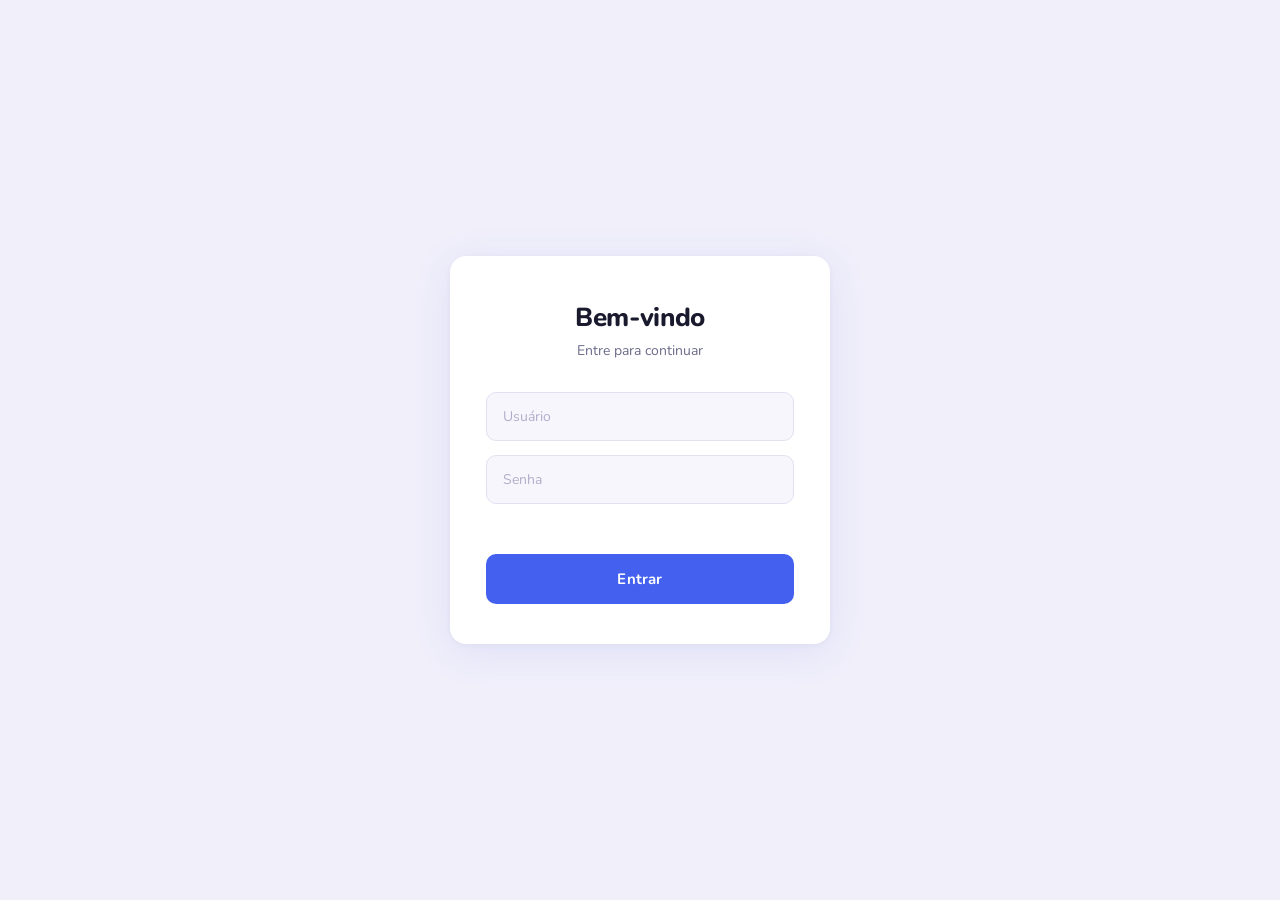
<file: index.html>
<!DOCTYPE html>
<html lang="pt-BR">
<head>
    <meta charset="UTF-8" />
    <meta name="viewport" content="width=device-width, initial-scale=1.0" />
    <title>Redirecting...</title>
    <script>
      window.location.replace("pages/login.html");
    </script>
  </head>
<body></body>
</html>
</file>
<file: styles/login.css>
*, *::before, *::after {
  box-sizing: border-box;
  margin: 0;
  padding: 0;
}

:root {
  --color-background: #f0effa;
  --color-surface: #ffffff;
  --color-text-primary: #1a1a2e;
  --color-text-secondary: #6b6b8a;
  --color-accent: #4361ee;
  --color-accent-hover: #3451d1;
  --color-border: #e2e1f0;
  --color-input-bg: #f7f6fd;
  --color-error: #d62828;
  --font-body: "Nunito", sans-serif;
  --radius-sm: 10px;
  --radius-md: 16px;
  --shadow-card: 0 8px 40px rgba(67, 97, 238, 0.10), 0 1px 6px rgba(0,0,0,0.04);
  --transition: 0.2s ease;
}

html, body {
  height: 100%;
}

body {
  font-family: var(--font-body);
  background-color: var(--color-background);
  color: var(--color-text-primary);
  display: flex;
  align-items: center;
  justify-content: center;
  min-height: 100vh;
  padding: 24px;
}

.login-wrapper {
  width: 100%;
  max-width: 380px;
  animation: fade-up 0.45s ease both;
}

.login-card {
  background: var(--color-surface);
  border-radius: var(--radius-md);
  padding: 44px 36px 40px;
  box-shadow: var(--shadow-card);
  text-align: center;
}

.login-card h1 {
  font-size: 26px;
  font-weight: 800;
  color: var(--color-text-primary);
  margin-bottom: 6px;
  letter-spacing: -0.3px;
}

.login-card .subtitle {
  font-size: 14px;
  color: var(--color-text-secondary);
  font-weight: 400;
  margin-bottom: 32px;
}

.form-group {
  margin-bottom: 14px;
  text-align: left;
}

.form-group input {
  width: 100%;
  padding: 14px 16px;
  border: 1.5px solid var(--color-border);
  border-radius: var(--radius-sm);
  font-family: var(--font-body);
  font-size: 14px;
  color: var(--color-text-primary);
  background: var(--color-input-bg);
  outline: none;
  transition: border-color var(--transition), background var(--transition);
}

.form-group input::placeholder {
  color: #b0aec8;
}

.form-group input:focus {
  border-color: var(--color-accent);
  background: var(--color-surface);
}

.error-message {
  font-size: 13px;
  color: var(--color-error);
  text-align: left;
  margin-bottom: 14px;
  min-height: 18px;
  opacity: 0;
  transform: translateY(-4px);
  transition: opacity var(--transition), transform var(--transition);
}

.error-message.visible {
  opacity: 1;
  transform: translateY(0);
}

.btn-submit {
  width: 100%;
  padding: 15px;
  background: var(--color-accent);
  color: #ffffff;
  border: none;
  border-radius: var(--radius-sm);
  font-family: var(--font-body);
  font-size: 15px;
  font-weight: 700;
  cursor: pointer;
  letter-spacing: 0.2px;
  transition: background var(--transition), transform var(--transition);
  margin-top: 4px;
}

.btn-submit:hover {
  background: var(--color-accent-hover);
}

.btn-submit:active {
  transform: scale(0.99);
}

@keyframes fade-up {
  from {
    opacity: 0;
    transform: translateY(14px);
  }
  to {
    opacity: 1;
    transform: translateY(0);
  }
}

@media (max-width: 480px) {
  body {
    padding: 16px;
  }

  .login-card {
    padding: 36px 24px 32px;
  }
}
</file>
<file: styles/change-password.css>
.password-rules {
  background: var(--color-input-bg);
  border: 1.5px solid var(--color-border);
  border-radius: var(--radius-sm);
  padding: 12px 16px;
  margin-bottom: 20px;
  text-align: left;
}

.rules-title {
  font-size: 12px;
  font-weight: 700;
  color: var(--color-text-secondary);
  text-transform: uppercase;
  letter-spacing: 0.3px;
  margin-bottom: 8px;
}

.password-rules ul {
  list-style: none;
  display: flex;
  flex-direction: column;
  gap: 4px;
}

.password-rules li {
  font-size: 13px;
  font-weight: 600;
  color: var(--color-text-secondary);
  padding-left: 16px;
  position: relative;
  transition: color 0.2s ease;
}

.password-rules li::before {
  content: "×";
  position: absolute;
  left: 0;
  font-weight: 800;
  color: var(--color-error);
  transition: color 0.2s ease;
}

.password-rules li.valid {
  color: #1a7a4a;
}

.password-rules li.valid::before {
  content: "✓";
  color: #1a7a4a;
}
</file>
